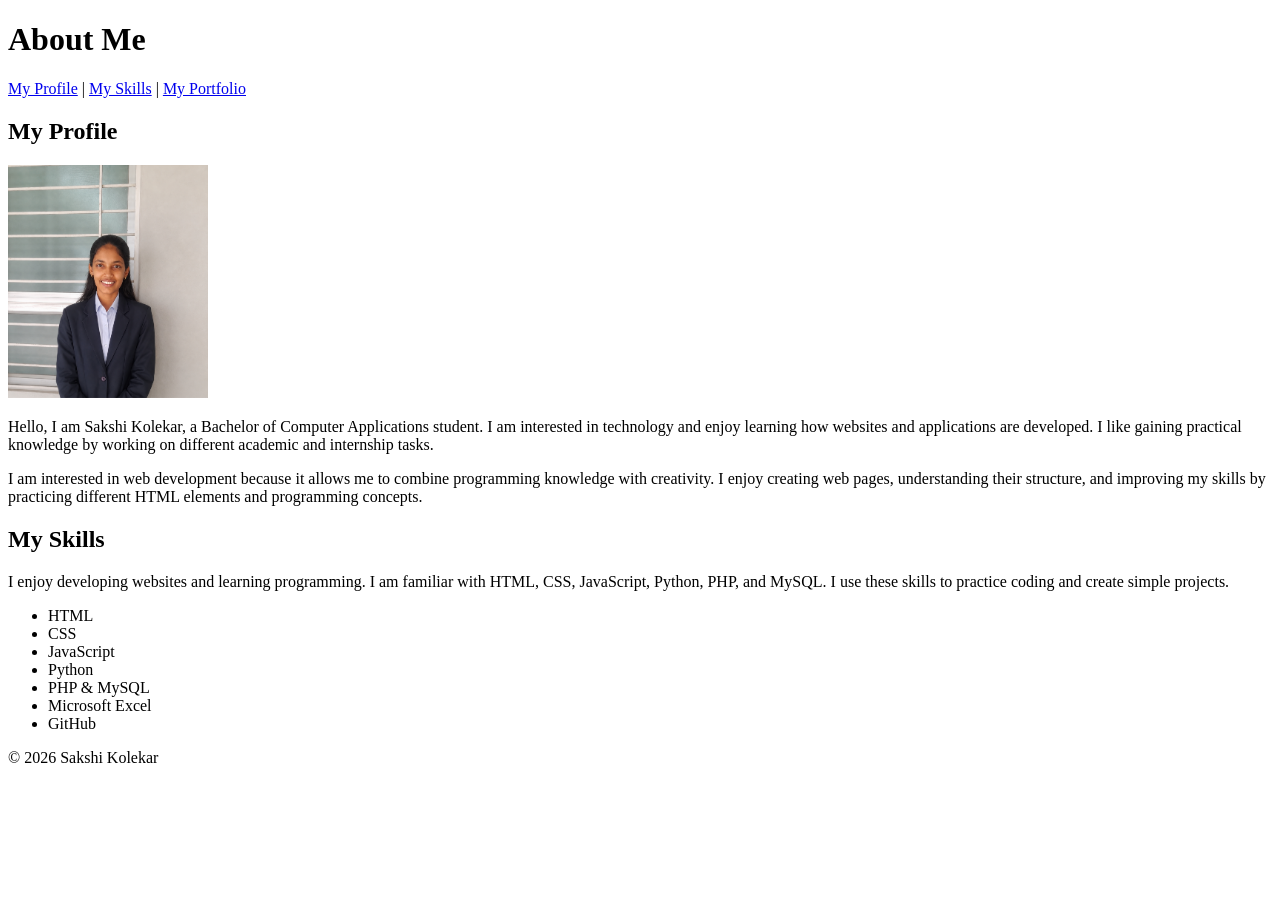
<file: Internship/Day2/index.html>
<!DOCTYPE html>
<html lang="en">

<head>
    <meta charset="UTF-8">
    <meta name="viewport" content="width=device-width, initial-scale=1.0">

    <title>About Me - Sakshi Kolekar</title>
</head>

<body>

    <!-- Header -->
    <header>

        <h1>About Me</h1>

        <!-- Navigation -->
        <nav aria-label="Main Navigation">
            <a href="#profile">My Profile</a> |
            <a href="#skills">My Skills</a> |
            <a href="https://sakshi-kolekar.github.io/Portfolio-task-3/" target="_blank">
                My Portfolio
            </a>
        </nav>

    </header>

    <!-- Main Content -->
    <main>

        <!-- Profile Section -->
        <section id="profile">

            <h2>My Profile</h2>

            <img
                src="profile.jpg"
                alt="Profile image of Sakshi Kolekar"
                width="200"
            >

            <p>
                Hello, I am Sakshi Kolekar, a Bachelor of Computer Applications
                student. I am interested in technology and enjoy learning how
                websites and applications are developed. I like gaining practical
                knowledge by working on different academic and internship tasks.
            </p>

            <p>
                I am interested in web development because it allows me to combine
                programming knowledge with creativity. I enjoy creating web pages,
                understanding their structure, and improving my skills by practicing
                different HTML elements and programming concepts.
            </p>

        </section>

        <!-- Skills Section -->
        <section id="skills">

            <h2>My Skills</h2>

            <p>
                I enjoy developing websites and learning programming. I am familiar
                with HTML, CSS, JavaScript, Python, PHP, and MySQL. I use these
                skills to practice coding and create simple projects.
            </p>

          <ul>
            <li>HTML</li>
            <li>CSS</li>
            <li>JavaScript</li>
            <li>Python</li>
            <li>PHP & MySQL</li>
            <li>Microsoft Excel</li>
            <li>GitHub</li> 
         </ul>

        </section>

    </main>

    <!-- Footer -->
    <footer>

        <p>
            &copy; 2026 Sakshi Kolekar
        </p>

    </footer>

</body>

</html>
</file>
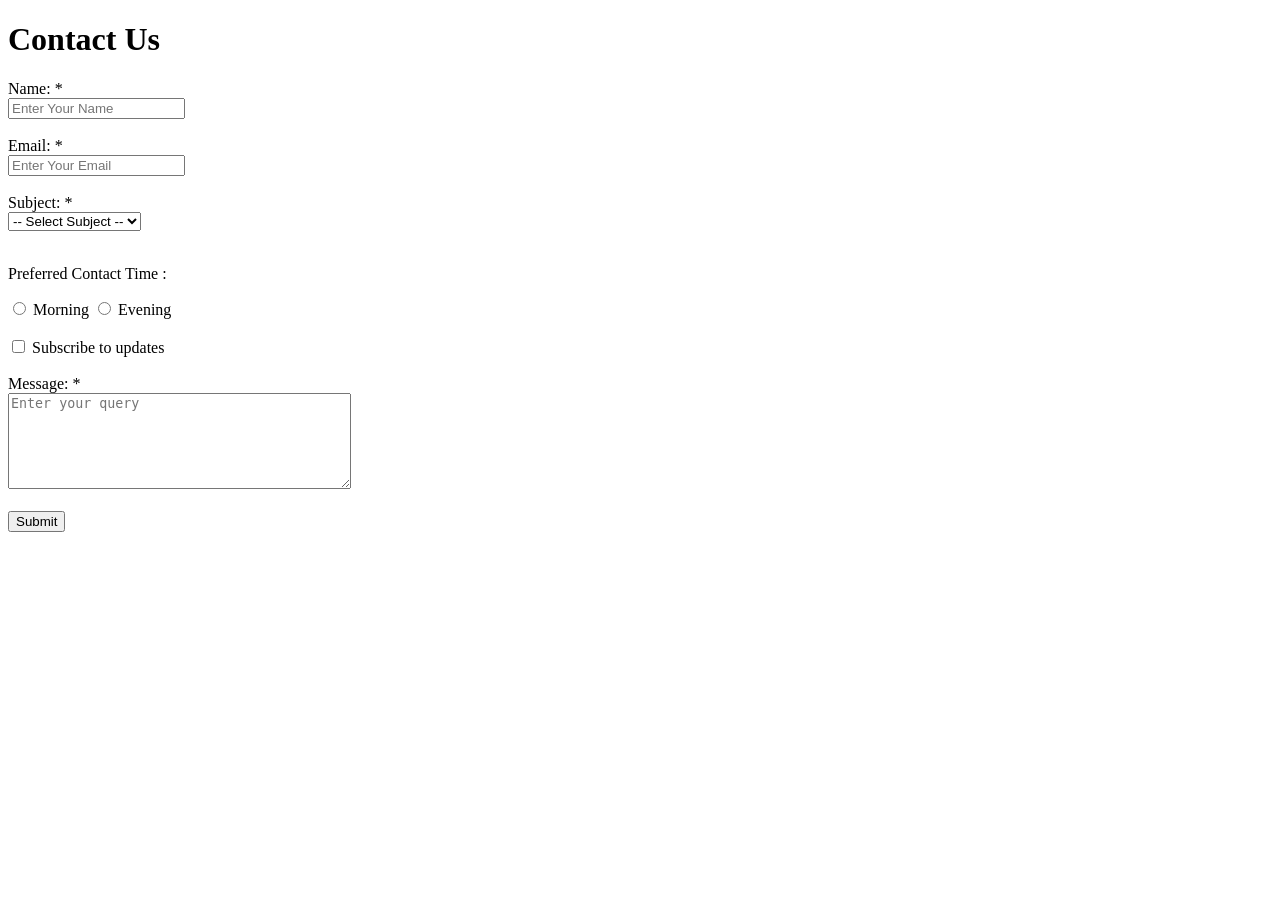
<file: Internship/Day3/index.html>
<!DOCTYPE html>
<html lang="en">

<head>
    <meta charset="UTF-8">
    <meta name="viewport" content="width=device-width, initial-scale=1.0">

    <title>Contact Us</title>
</head>

<body>

    <h1>Contact Us</h1>

    <form>

        <label for="name">Name: *</label><br>
        <input type="text" id="name" name="name" placeholder="Enter Your Name" required>
        <br><br>

        <label for="email">Email: *</label><br>
        <input type="email" id="email" name="email" placeholder="Enter Your Email" required>
        <br><br>

        <label for="subject">Subject: *</label><br>
        <select id="subject" name="subject" required>
            <option value="">-- Select Subject --</option>
            <option value="general">Internship Inquiry</option>
            <option value="feedback">Feedback</option>
            <option value="project">General Inquiry</option>
        </select>
        <br><br>

        <p>Preferred Contact Time :</p>

        <input
            type="radio"
            id="Morning"
            name="contact-Time"
            value="Morning"
            required
        >
        <label for="Morning">Morning</label>

        <input
            type="radio"
            id="Evening"
            name="contact-Time"
            value="Evening"
        >
        <label for="Evening">Evening</label>

        <br><br>

        <input
            type="checkbox"
            id="subscribe"
            name="subscribe"
        >
        <label for="subscribe">
            Subscribe to updates
        </label>

        <br><br>

        <label for="message">Message: *</label><br>
        <textarea
            id="message"
            name="message"
            rows="6"
            cols="40"
            placeholder="Enter your query "
            required
        ></textarea>

        <br><br>

        <button type="submit">Submit</button>

    </form>

</body>

</html>
</file>
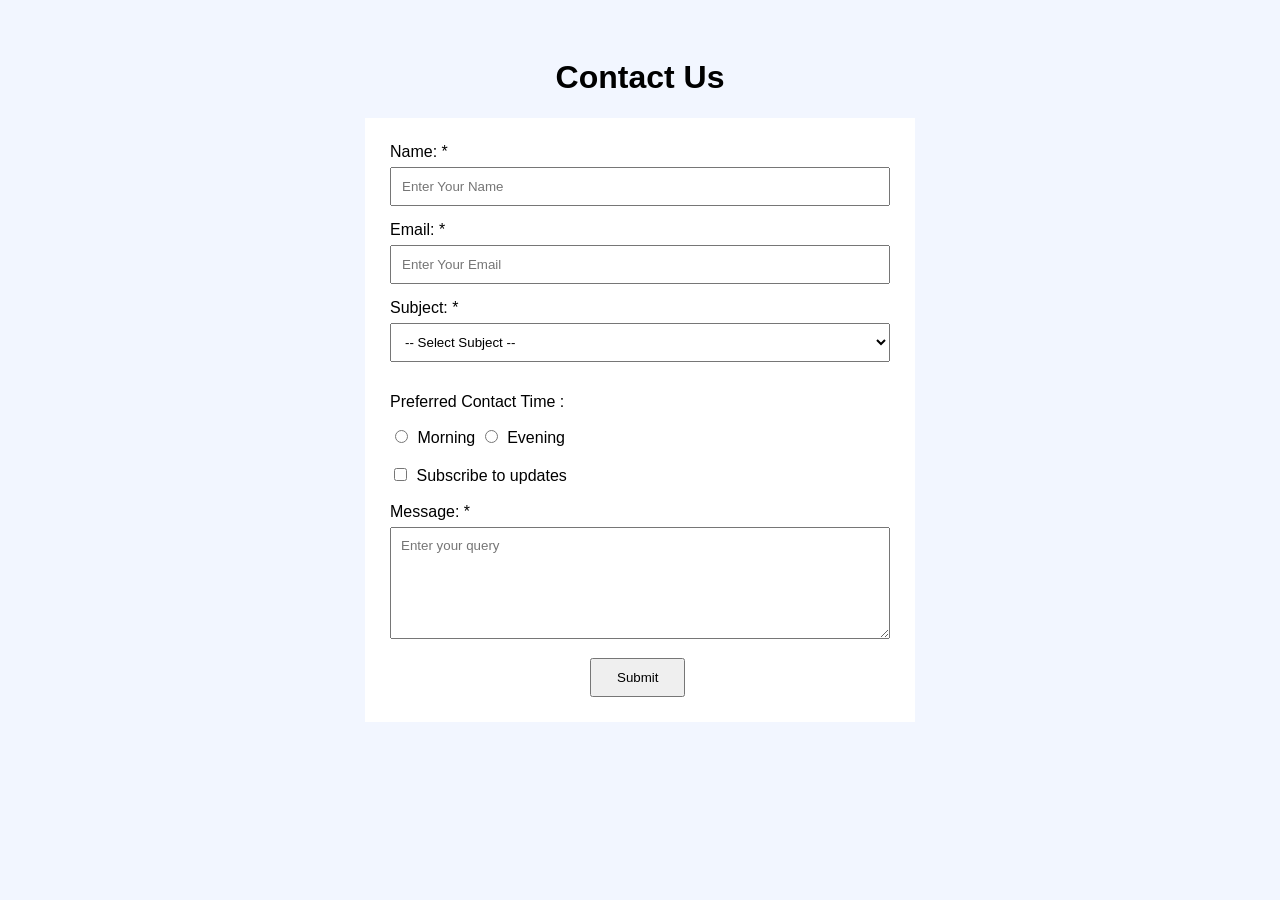
<file: Internship/Day4/index.html>
<!DOCTYPE html>
<html lang="en">

<head>
    <meta charset="UTF-8">
    <meta name="viewport" content="width=device-width, initial-scale=1.0">

    <title>Contact Us</title>

    <style>
        body {
            background-color: #f2f6ff;
            font-family: Arial, sans-serif;
            padding: 30px;
        }

        h1 {
            text-align: center;
            font-family: Arial, sans-serif;
        }

        form {
            background-color: white;
            max-width: 500px;
            margin: auto;
            padding: 25px;
        }

        label,
        p {
            font-family: Arial, sans-serif;
        }

        input[type="text"],
        input[type="email"],
        select,
        textarea {
            width: 100%;
            padding: 10px;
            margin-top: 6px;
            margin-bottom: 15px;
            font-family: Arial, sans-serif;
            box-sizing: border-box;
        }

        input[type="radio"],
        input[type="checkbox"] {
            margin-right: 5px;
        }

        button {
            padding: 10px 25px;
            position: relative;
            left: 200px;
            cursor: pointer;
        }
    </style>

</head>

<body>

    <h1>Contact Us</h1>

    <form>

        <label for="name">Name: *</label><br>
        <input
            type="text"
            id="name"
            name="name"
            placeholder="Enter Your Name"
            required
        >

        <label for="email">Email: *</label><br>
        <input
            type="email"
            id="email"
            name="email"
            placeholder="Enter Your Email"
            required
        >

        <label for="subject">Subject: *</label><br>
        <select id="subject" name="subject" required>
            <option value="">-- Select Subject --</option>
            <option value="general">Internship Inquiry</option>
            <option value="feedback">Feedback</option>
            <option value="project">General Inquiry</option>
        </select>

        <p>Preferred Contact Time :</p>

        <input
            type="radio"
            id="Morning"
            name="contact-Time"
            value="Morning"
            required
        >
        <label for="Morning">Morning</label>

        <input
            type="radio"
            id="Evening"
            name="contact-Time"
            value="Evening"
        >
        <label for="Evening">Evening</label>

        <br><br>

        <input
            type="checkbox"
            id="subscribe"
            name="subscribe"
        >
        <label for="subscribe">
            Subscribe to updates
        </label>

        <br><br>

        <label for="message">Message: *</label><br>
        <textarea
            id="message"
            name="message"
            rows="6"
            placeholder="Enter your query"
            required
        ></textarea>

        <button type="submit">Submit</button>

    </form>

</body>

</html>
</file>
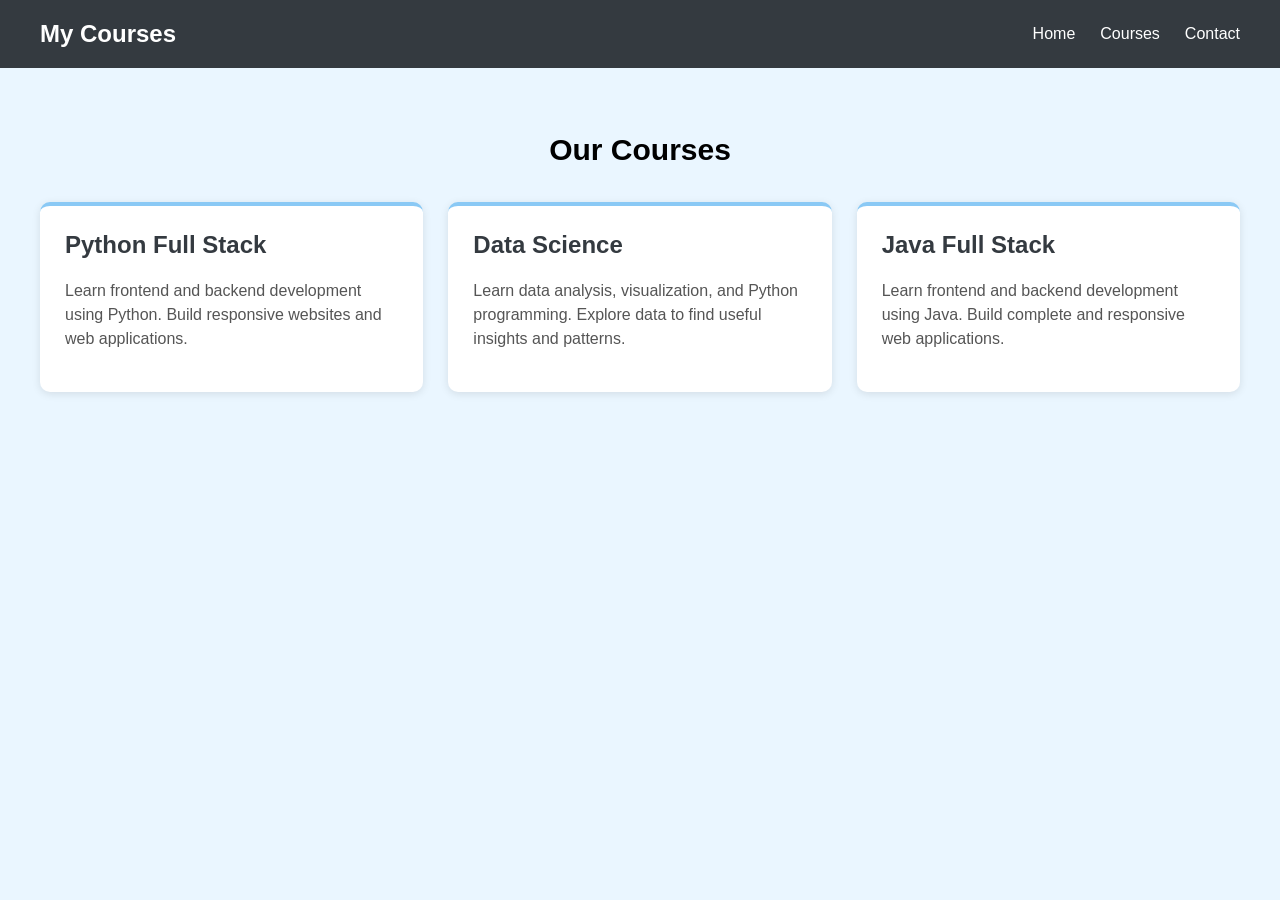
<file: Internship/Day5/index.html>
<!DOCTYPE html>
<html lang="en">

<head>
    <meta charset="UTF-8">
    <meta name="viewport" content="width=device-width, initial-scale=1.0">

    <title>Day 5 - Courses</title>

    <link rel="stylesheet" href="day5.css">
</head>

<body>

    <!-- Navbar -->
    <nav class="navbar">

        <div class="logo">My Courses</div>

        <div class="nav-links">
            <a href="#">Home</a>
            <a href="#">Courses</a>
            <a href="#">Contact</a>
        </div>

    </nav>

    <!-- Course Cards -->
    <section class="courses">
      
       <h1>Our Courses</h1>


        <div class="card">
            <h2>Python Full Stack</h2>
            <p>
                     Learn frontend and backend development using Python.
              Build responsive websites and web applications.
            </p>
        </div>

        <div class="card">
            <h2>Data Science</h2>
            <p>         
              Learn data analysis, visualization, and Python programming.
            Explore data to find useful insights and patterns. 
            </p>
        </div>

        <div class="card">
            <h2>Java Full Stack</h2>
            <p>               
                 Learn frontend and backend development using Java.
            Build complete and responsive web applications.
            </p>
        </div>

    </section>

</body>

</html>
</file>
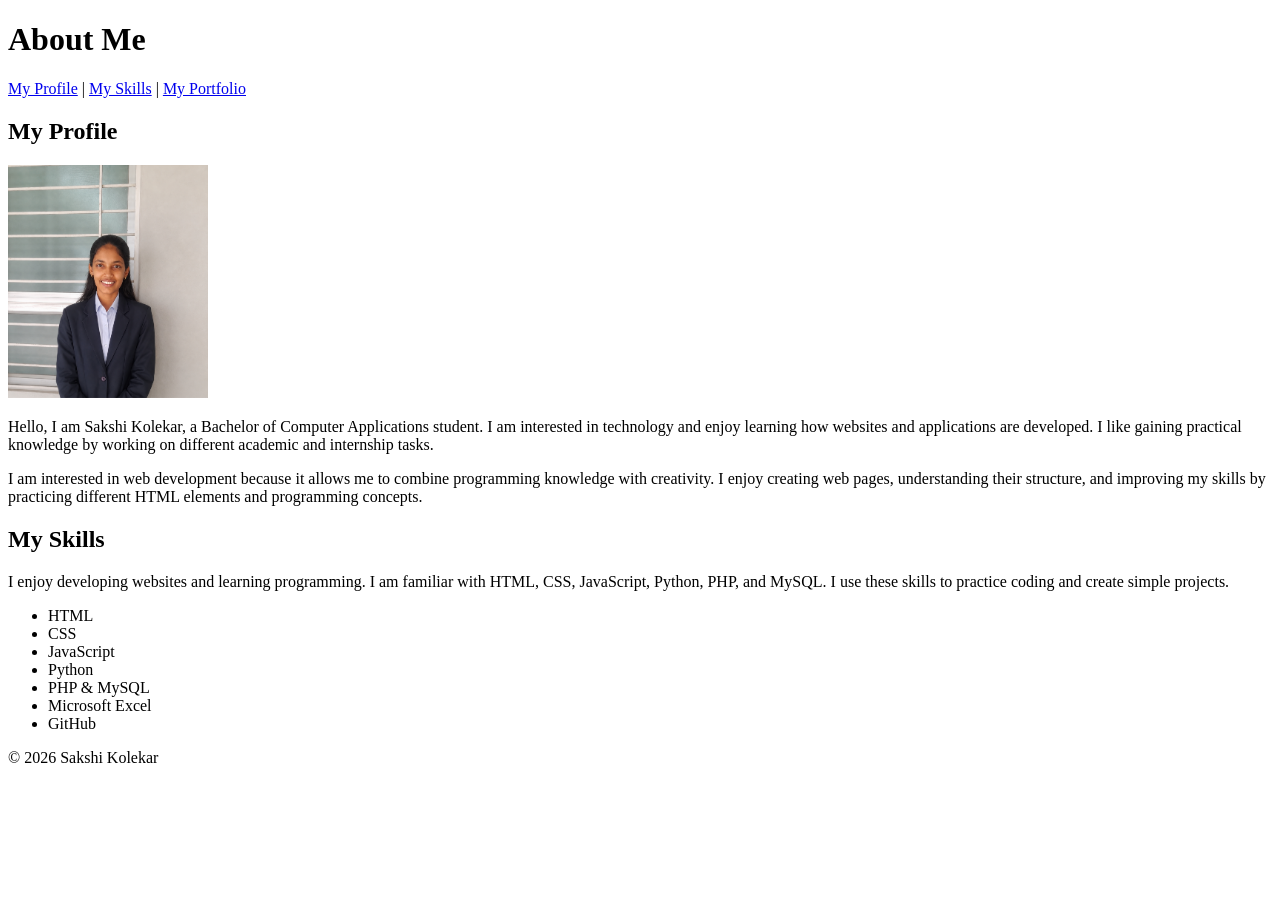
<file: Internship/Day2/Day2.html>
<!DOCTYPE html>
<html lang="en">

<head>
    <meta charset="UTF-8">
    <meta name="viewport" content="width=device-width, initial-scale=1.0">

    <title>About Me - Sakshi Kolekar</title>
</head>

<body>

    <!-- Header -->
    <header>

        <h1>About Me</h1>

        <!-- Navigation -->
        <nav aria-label="Main Navigation">
            <a href="#profile">My Profile</a> |
            <a href="#skills">My Skills</a> |
            <a href="https://sakshi-kolekar.github.io/Portfolio-task-3/" target="_blank">
                My Portfolio
            </a>
        </nav>

    </header>

    <!-- Main Content -->
    <main>

        <!-- Profile Section -->
        <section id="profile">

            <h2>My Profile</h2>

            <img
                src="profile.jpg"
                alt="Profile image of Sakshi Kolekar"
                width="200"
            >

            <p>
                Hello, I am Sakshi Kolekar, a Bachelor of Computer Applications
                student. I am interested in technology and enjoy learning how
                websites and applications are developed. I like gaining practical
                knowledge by working on different academic and internship tasks.
            </p>

            <p>
                I am interested in web development because it allows me to combine
                programming knowledge with creativity. I enjoy creating web pages,
                understanding their structure, and improving my skills by practicing
                different HTML elements and programming concepts.
            </p>

        </section>

        <!-- Skills Section -->
        <section id="skills">

            <h2>My Skills</h2>

            <p>
                I enjoy developing websites and learning programming. I am familiar
                with HTML, CSS, JavaScript, Python, PHP, and MySQL. I use these
                skills to practice coding and create simple projects.
            </p>

          <ul>
            <li>HTML</li>
            <li>CSS</li>
            <li>JavaScript</li>
            <li>Python</li>
            <li>PHP & MySQL</li>
            <li>Microsoft Excel</li>
            <li>GitHub</li> 
         </ul>

        </section>

    </main>

    <!-- Footer -->
    <footer>

        <p>
            &copy; 2026 Sakshi Kolekar
        </p>

    </footer>

</body>

</html>
</file>
<file: Internship/Day5/day5.css>
body {
    margin: 0;
    font-family: Arial, sans-serif;
    background-color: #eaf6ff;
}

/* Navbar using Flexbox */
.navbar {
    display: flex;
    justify-content: space-between;
    align-items: center;
    padding: 20px 40px;
    background-color: #343a40;
}

/* Logo */
.logo {
    color: white;
    font-size: 24px;
    font-weight: bold;
}

/* Navigation Links */
.nav-links {
    display: flex;
    gap: 25px;
}

.nav-links a {
    color: white;
    text-decoration: none;
    font-size: 16px;
}

.nav-links a:hover {
    color: #b9e3ff;
}

/* Course Grid */
.courses {
    display: grid;
    grid-template-columns: repeat(3, 1fr);
    gap: 25px;
    padding: 40px;
}

/* Course Heading */
.courses h1 {
    grid-column: 1 / -1;
    text-align: center;
    font-size: 30px;
    font-weight: bold;
    margin-bottom: 10px;
}

/* Course Cards */
.card {
    background-color: white;
    padding: 25px;
    border-radius: 10px;
    border-top: 4px solid #8ac9f5;
    box-shadow: 0 2px 8px rgba(0, 0, 0, 0.1);
}

.card h2 {
    color: #343a40;
    margin-top: 0;
}

.card p {
    color: #555;
    line-height: 1.5;
}

/* Responsive Design */
@media (max-width: 600px) {

    .courses {
        grid-template-columns: 1fr;
    }

    .navbar {
        padding: 20px;
    }

    .nav-links {
        gap: 10px;
    }
}
</file>
